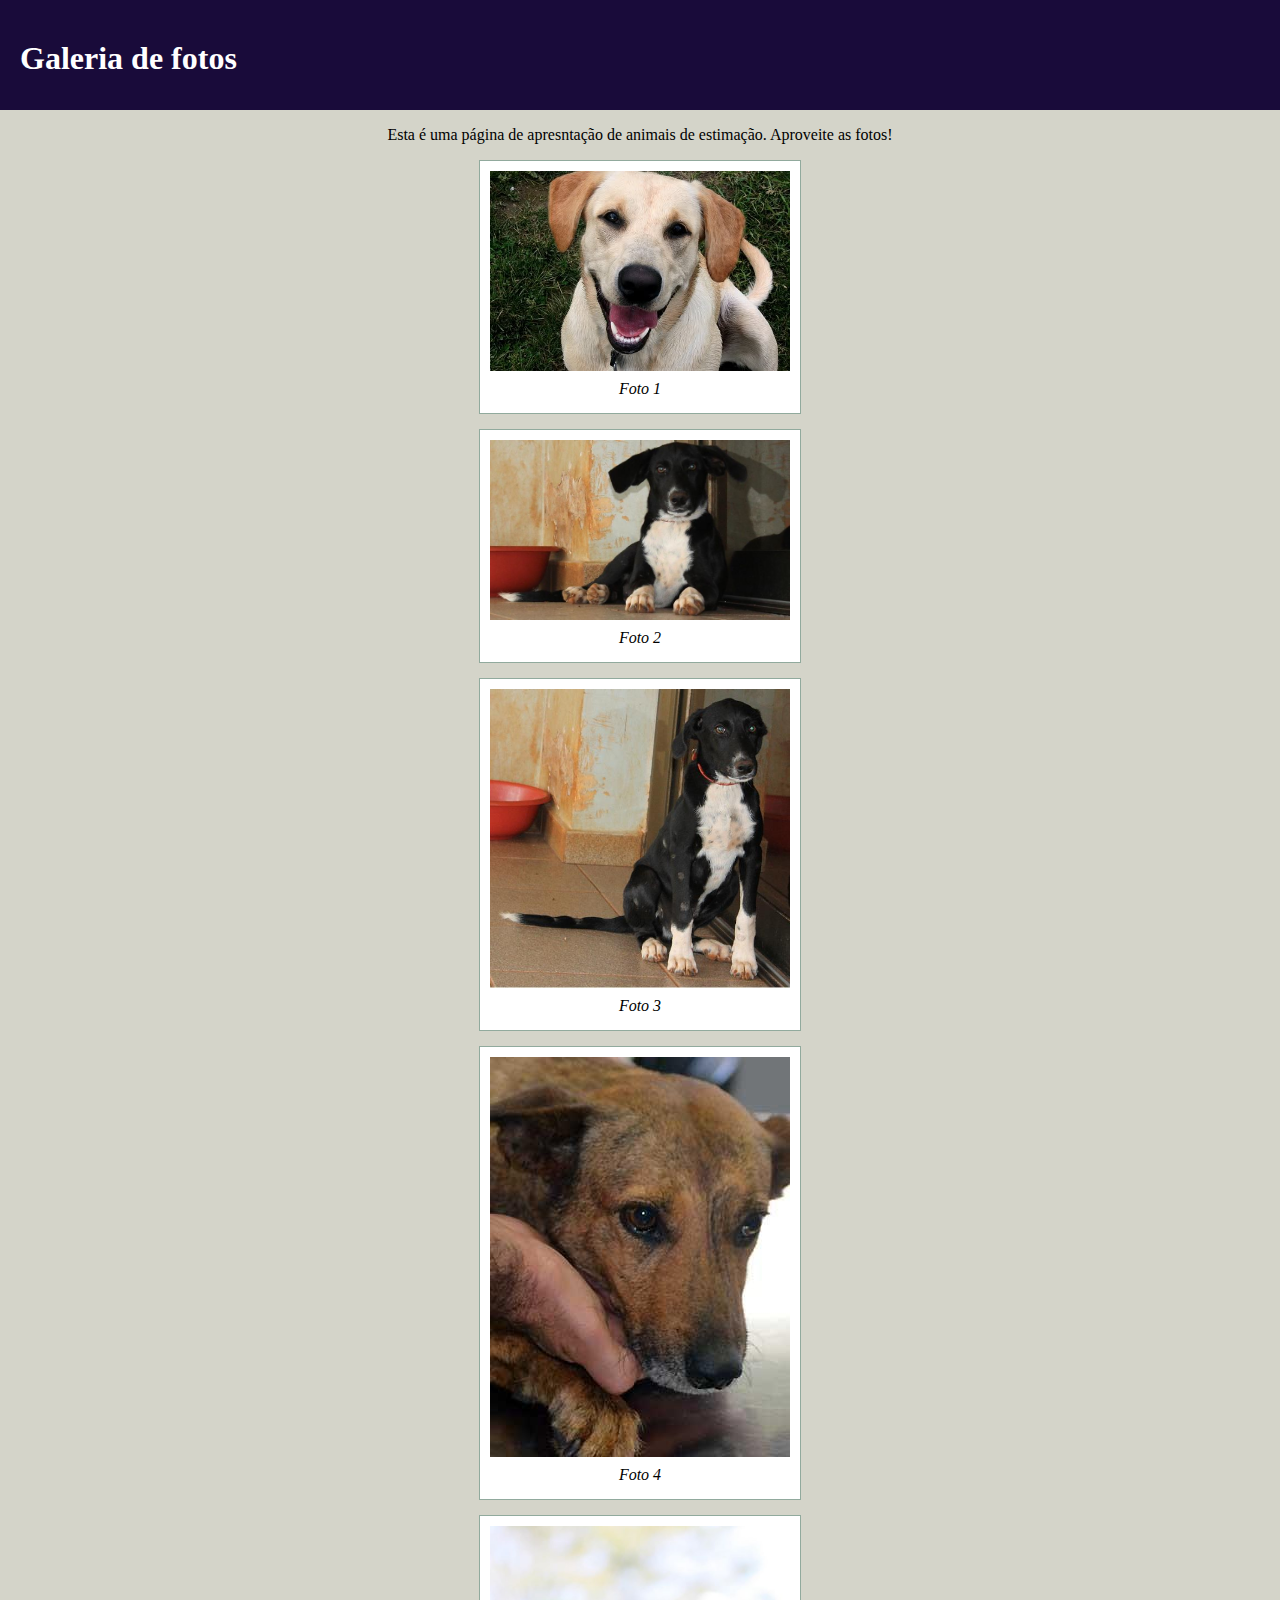
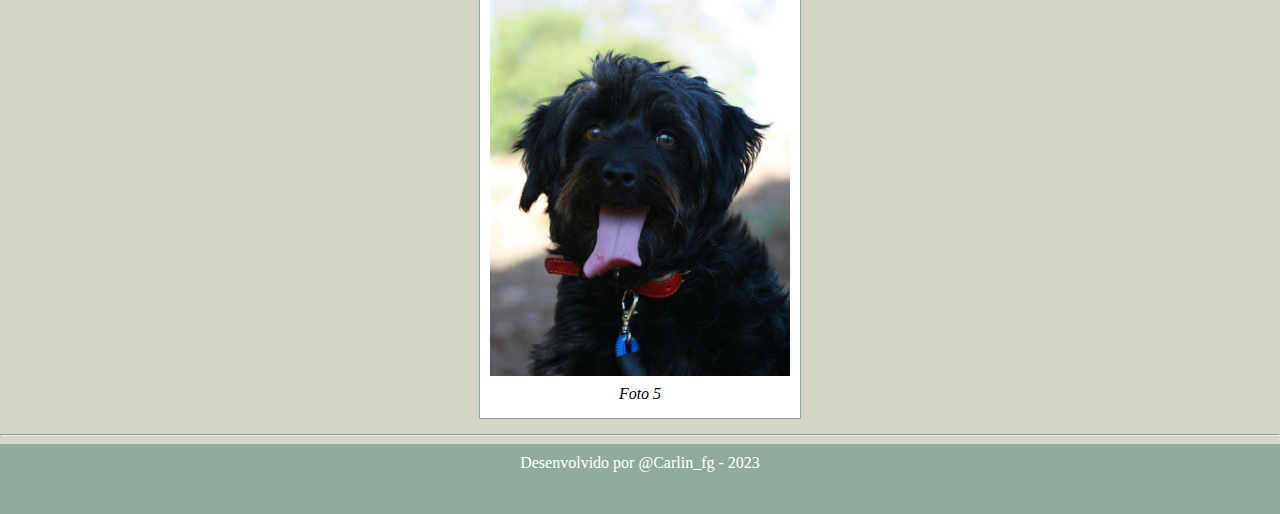
<file: exercício 1/index.html>
<!DOCTYPE html>
<html lang="pt-br">
<head>
    <meta charset="UTF-8">
    <meta name="viewport" content="width=device-width, initial-scale=1.0">
    <title>Exercício 1</title>
    <link rel="stylesheet" href="css/style.css">
</head>
<body>
    
    <header>
        <h1>Galeria de fotos</h1>
    </header>

    <section id="principal">
        <p>Esta é uma página de apresntação de animais de estimação. Aproveite as fotos!</p>

        <figure>
            <img src="img/sample1.jpg" alt="">
            <figcaption>Foto 1</figcaption>
        </figure>

        <figure>
            <img src="img/sample2.jpg" alt="">
            <figcaption>Foto 2</figcaption>
        </figure>

        <figure>
            <img src="img/sample3.jpg" alt="">
            <figcaption>Foto 3</figcaption>
        </figure>

        <figure>
            <img src="img/sample4.jpg" alt="">
            <figcaption>Foto 4</figcaption>
        </figure>

        <figure>
            <img src="img/sample5.jpg" alt="">
            <figcaption>Foto 5</figcaption>
        </figure>
    </section>

    <hr>
    <footer>Desenvolvido por @Carlin_fg - 2023</footer>

</body>
</html>
</file>
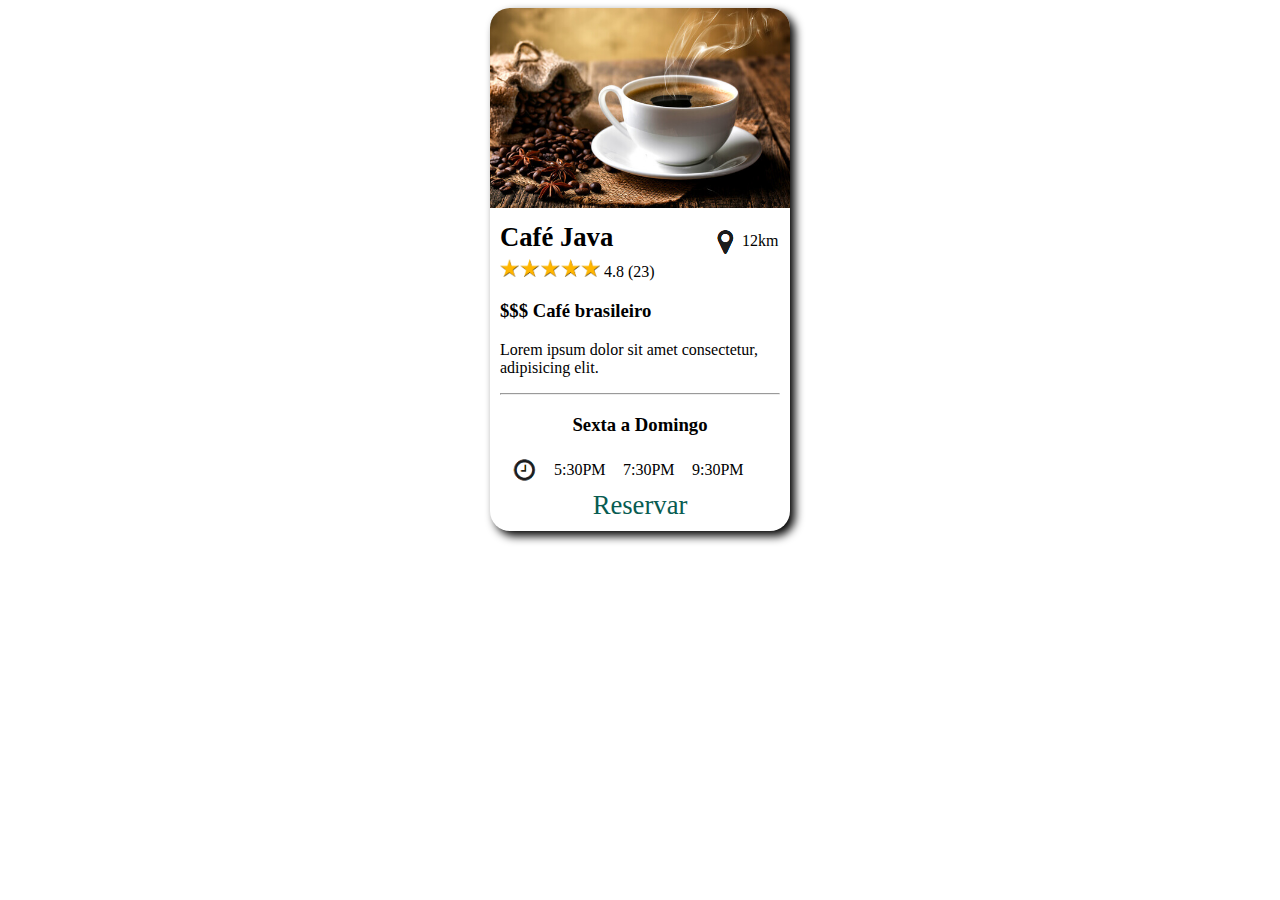
<file: exercício 2/index.html>
<!DOCTYPE html>
<html lang="pt-br">
<head>
    <meta charset="UTF-8">
    <meta name="viewport" content="width=device-width, initial-scale=1.0">
    <title>Exercício 2</title>
    <link rel="stylesheet" href="css/style.css">
</head>
<body>
    <figure>
        <img src="img/cafe.jpg" alt="">
        <figcaption>
            <h1>Café Java</h1>
            <div class="dist">
                <img src="img/marker.PNG" alt=""> 12km
            </div>
            <div class="estrelas">
                <img src="img/5-star-rating.png" alt=""> 4.8 (23)
            </div>
            <h3>$$$ Café brasileiro</h3>
            <p>Lorem ipsum dolor sit amet consectetur, adipisicing elit.</p>
            <hr>
            <h3 class="dias">Sexta a Domingo</h3>
            <img src="img/clock.PNG" class="clock" alt="">
            <div class="horario">
                <div>5:30PM</div>
                <div>7:30PM</div>
                <div>9:30PM</div>
            </div>
            <div class="reserva">Reservar</div>
        </figcaption>
    </figure>
</body>
</html>
</file>
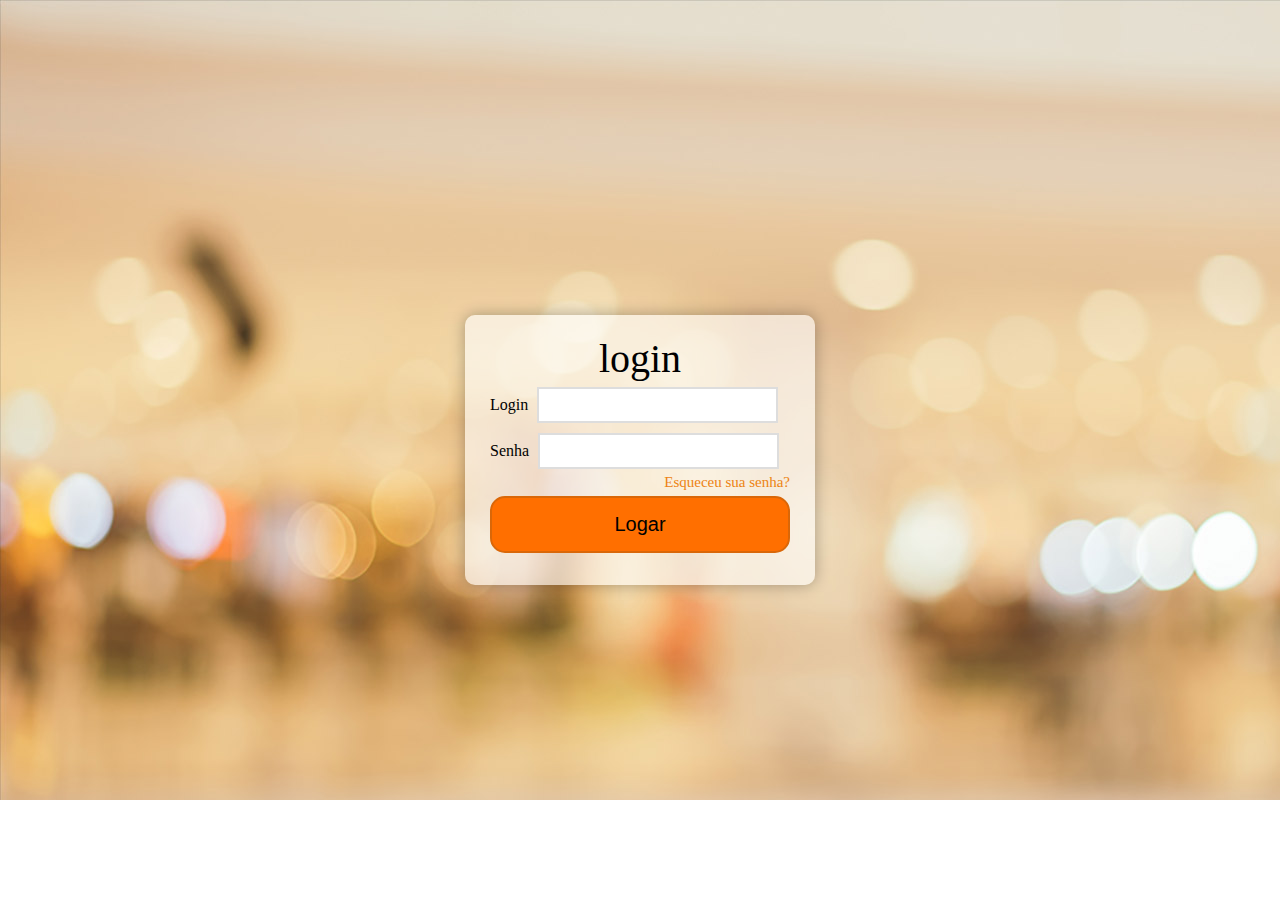
<file: exercício 3/index.html>
<!DOCTYPE html>
<html lang="pt-br">
<head>
    <meta charset="UTF-8">
    <meta name="viewport" content="width=device-width, initial-scale=1.0">
    <title>Exercício</title>
    <link rel="stylesheet" href="css/style.css">
</head>
<body>
    <div id="formulario">
        <p>login</p>
        <form>
            <div class="campo">
                <span>Login</span>
                <input type="text" name="login" placeholder="" class="campos">
            </div>
            <div class="campo">
				<span>Senha</span>
                <input type="text" name="senha" placeholder="" class="campos"/>
			</div>
            <a href="">Esqueceu sua senha?</a>
			<input type="submit" value="Logar" id="logar">
        </form>
    </div>
</body>
</html>
</file>
<file: exercício 1/css/style.css>
body{
    background-color: #d4d4c9;
    margin: 0px;
}

header{
    background-color: #190b3a;
    color: #fff;
    height: 50px;
    padding-top: 40px;
    padding-left: 20px;
    padding-bottom: 20px;
}

h1{
    margin: 0px;
}

p{
    text-align: center;
}

#principal{
    width: 800px;
    margin: auto;
}

figure{
    background-color: #ffffff;
    width: 300px;
    margin: 15px auto;
    border: 1px solid #91aa9d;
    padding: 10px;
}

figure img{
    width: 300px;
}

figcaption{
    text-align: center;
    font-style: italic;
    padding: 5px;
}

footer{
    background-color: #91aa9d;
    color: #ffffff;
    height: 50px;
    padding: 10px;
    text-align: center;
}
</file>
<file: exercício 2/css/style.css>
body{
    font-family: cursive;
}

figure{
    width: 300px;
    margin: auto;
    box-shadow: 5px 5px 10px #000;
    border-radius: 20px;
}

figure>img{
    width: 300px;
    border-radius: 20px 20px 0px 0px;
}

h1, .dist{
    display: inline-block;
    width: 49%;
}

h1{
    font-size: 20pt;
    margin: 0px;
    padding: 0px;
}

.dist img{
    vertical-align: middle;

}

.dist{
    text-align: right;
}

.estrelas img{
    width: 100px;
}

figcaption{
    padding: 10px;
}

.horario *{
    display: inline-block;
    width: 65px;
    line-height: 30px;
}

.dias{
    text-align: center;
}

.clock{
    display: inline-block;
    width: 30px;
    margin-left: 10px;
    margin-right: 10px;
    vertical-align: middle;
}

.horario{
    display: inline-block;
    vertical-align: middle;
}

.reserva{
    font-size: 20pt;
    color: #085c51;
    padding-top: 5px;
    text-align: center;
}
</file>
<file: exercício 3/css/style.css>
body{
    background-image: url(../img/fundo.jpg);
    background-repeat: no-repeat;
}

#formulario{
    width: 350px;
    height: 270px;
    background-color: rgba(255, 255, 255, 0.6);
    margin: auto;
    border-radius: 10px;
    position: absolute;
    top: 0px;
    bottom: 0px;
    left: 0px;
    right: 0px;
    box-shadow: 0px 0px 15px rgba(0, 0, 0, 0.30);
    padding: 20px;
    box-sizing: border-box;
}

#formulario form{
    width: 300px;
    margin: auto;
}

#formulario p{
    text-align: center;
    font-size: 30pt;
    margin: 0px;
}

.campos{
    height: 30px;
    border: 2px solid #ddd;
    padding-left: 5px;
    width: 230px;
    margin: 5px;
}

a{
    text-align: right;
    font-size: 15px;
    text-decoration: none;
    color: rgb(237, 131, 18);
    display: block;
}

#logar{
    width: 100%;
    font-size: 20px;
    background-color: rgb(255, 111, 0);
    border: 2px solid #da6708;
    padding: 15px;
    margin-top: 5px;
    border-radius: 15px;
    
}
</file>
